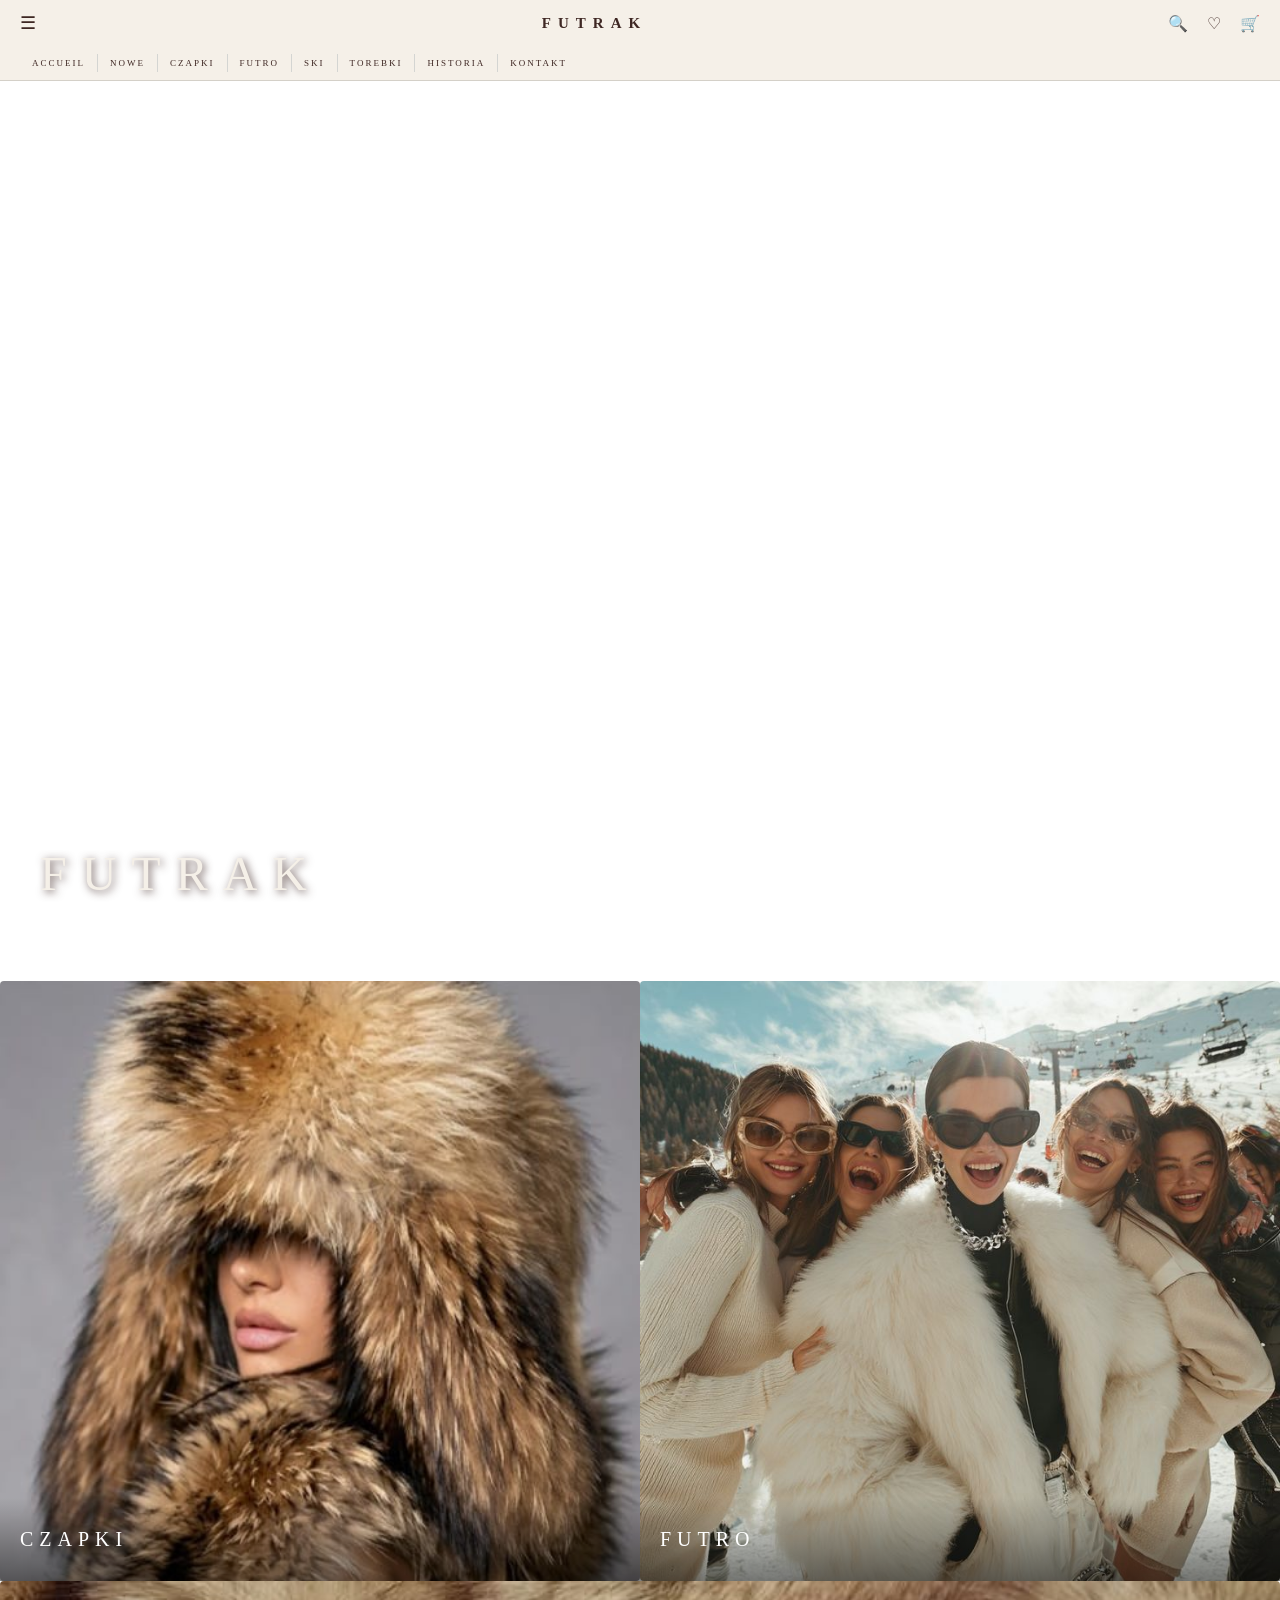
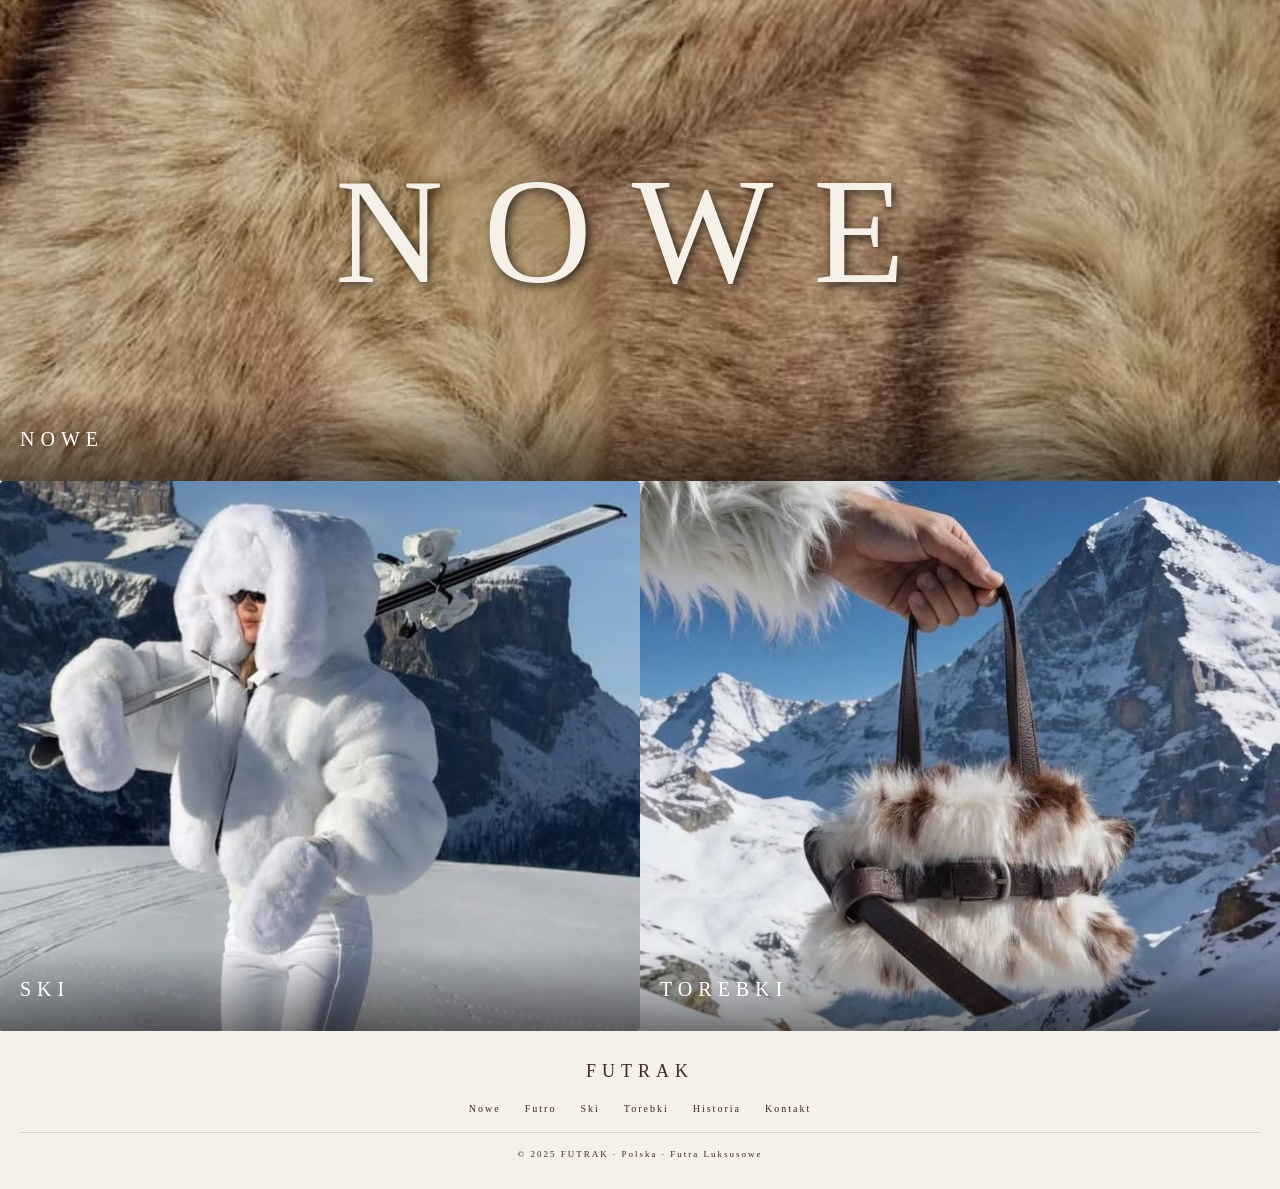
<file: index.html>
<!DOCTYPE html>
<html lang="pl">
<head>
  <meta charset="UTF-8">
  <meta name="viewport" content="width=device-width, initial-scale=1.0">
  <title>FUTRAK - Futra Luksusowe</title>
  <meta property="og:title" content="FUTRAK - Futra Luksusowe">
  <meta property="og:description" content="Sklep z luksusowymi futrami. Nowa kolekcja zima 2026/2027.">
  <meta property="og:image" content="11.jpeg">
  <meta property="og:url" content="https://20301050.github.io/futrak">
  <meta property="og:type" content="website">
  <link rel="stylesheet" href="style.css">
</head>
<body>
  <nav>
    <div class="nav-top">
      <span class="menu-icon">☰</span>
      <a href="index.html" class="nav-logo" style="text-decoration:none;color:#3E2723;">FUTRAK</a>
      <div>
        <span class="nav-icon">🔍</span>
        <span class="nav-icon">♡</span>
        <span class="nav-icon">🛒</span>
      </div>
    </div>
    <div class="nav-bottom">
      <a href="index.html">ACCUEIL</a>
      <a href="nowe.html">NOWE</a>
      <a href="czapki.html">CZAPKI</a>
      <a href="futro.html">FUTRO</a>
      <a href="ski.html">SKI</a>
      <a href="torebki.html">TOREBKI</a>
      <a href="historia.html">HISTORIA</a>
      <a href="kontakt.html">KONTAKT</a>
    </div>
  </nav>

  <section class="hero">
    <video autoplay muted loop playsinline>
      <source src="hero.mp4" type="video/mp4">
    </video>
    <div class="hero-logo">FUTRAK</div>
    <div class="hero-text">
      <p>NOWA KOLEKCJA ZIMA 2026/2027</p>
      <a href="czapki.html">ODKRYJ TERAZ →</a>
    </div>
  </section>

  <section class="grid-photos">
    <a href="czapki.html" class="photo-block">
      <img src="1.jpeg" alt="Czapki">
      <div class="ticker-wrap">
        <div class="ticker">
          <span>FUTRAK</span><span>✦</span>
          <span>FUTRAK</span><span>✦</span>
          <span>FUTRAK</span><span>✦</span>
          <span>FUTRAK</span><span>✦</span>
        </div>
      </div>
      <div class="photo-label">CZAPKI</div>
    </a>
    <a href="futro.html" class="photo-block">
      <img src="6.jpeg" alt="Futro">
      <div class="ticker-wrap">
        <div class="ticker">
          <span>FUTRAK</span><span>✦</span>
          <span>FUTRAK</span><span>✦</span>
          <span>FUTRAK</span><span>✦</span>
          <span>FUTRAK</span><span>✦</span>
        </div>
      </div>
      <div class="photo-label">FUTRO</div>
    </a>
    <a href="nowe.html" class="photo-block full-width wide">
      <img src="11.jpeg" alt="Nowe">
      <div class="big-label">NOWE</div>
      <div class="ticker-wrap">
        <div class="ticker">
          <span>FUTRAK</span><span>✦</span>
          <span>FUTRAK</span><span>✦</span>
          <span>FUTRAK</span><span>✦</span>
          <span>FUTRAK</span><span>✦</span>
        </div>
      </div>
      <div class="photo-label">NOWE</div>
    </a>
    <a href="ski.html" class="photo-block tall">
      <img src="13.jpeg" alt="Ski">
      <div class="ticker-wrap">
        <div class="ticker">
          <span>FUTRAK</span><span>✦</span>
          <span>FUTRAK</span><span>✦</span>
          <span>FUTRAK</span><span>✦</span>
          <span>FUTRAK</span><span>✦</span>
        </div>
      </div>
      <div class="photo-label">SKI</div>
    </a>
    <a href="torebki.html" class="photo-block tall">
      <img src="12.jpeg" alt="Torebki">
      <div class="ticker-wrap">
        <div class="ticker">
          <span>FUTRAK</span><span>✦</span>
          <span>FUTRAK</span><span>✦</span>
          <span>FUTRAK</span><span>✦</span>
          <span>FUTRAK</span><span>✦</span>
        </div>
      </div>
      <div class="photo-label">TOREBKI</div>
    </a>
  </section>

  <footer>
    <div class="footer-logo">FUTRAK</div>
    <div class="footer-links">
      <a href="nowe.html">Nowe</a>
      <a href="futro.html">Futro</a>
      <a href="ski.html">Ski</a>
      <a href="torebki.html">Torebki</a>
      <a href="historia.html">Historia</a>
      <a href="kontakt.html">Kontakt</a>
    </div>
    <div class="footer-line"></div>
    <div class="footer-copy">© 2025 FUTRAK · Polska · Futra Luksusowe</div>
  </footer>
</body>
</html>
</file>
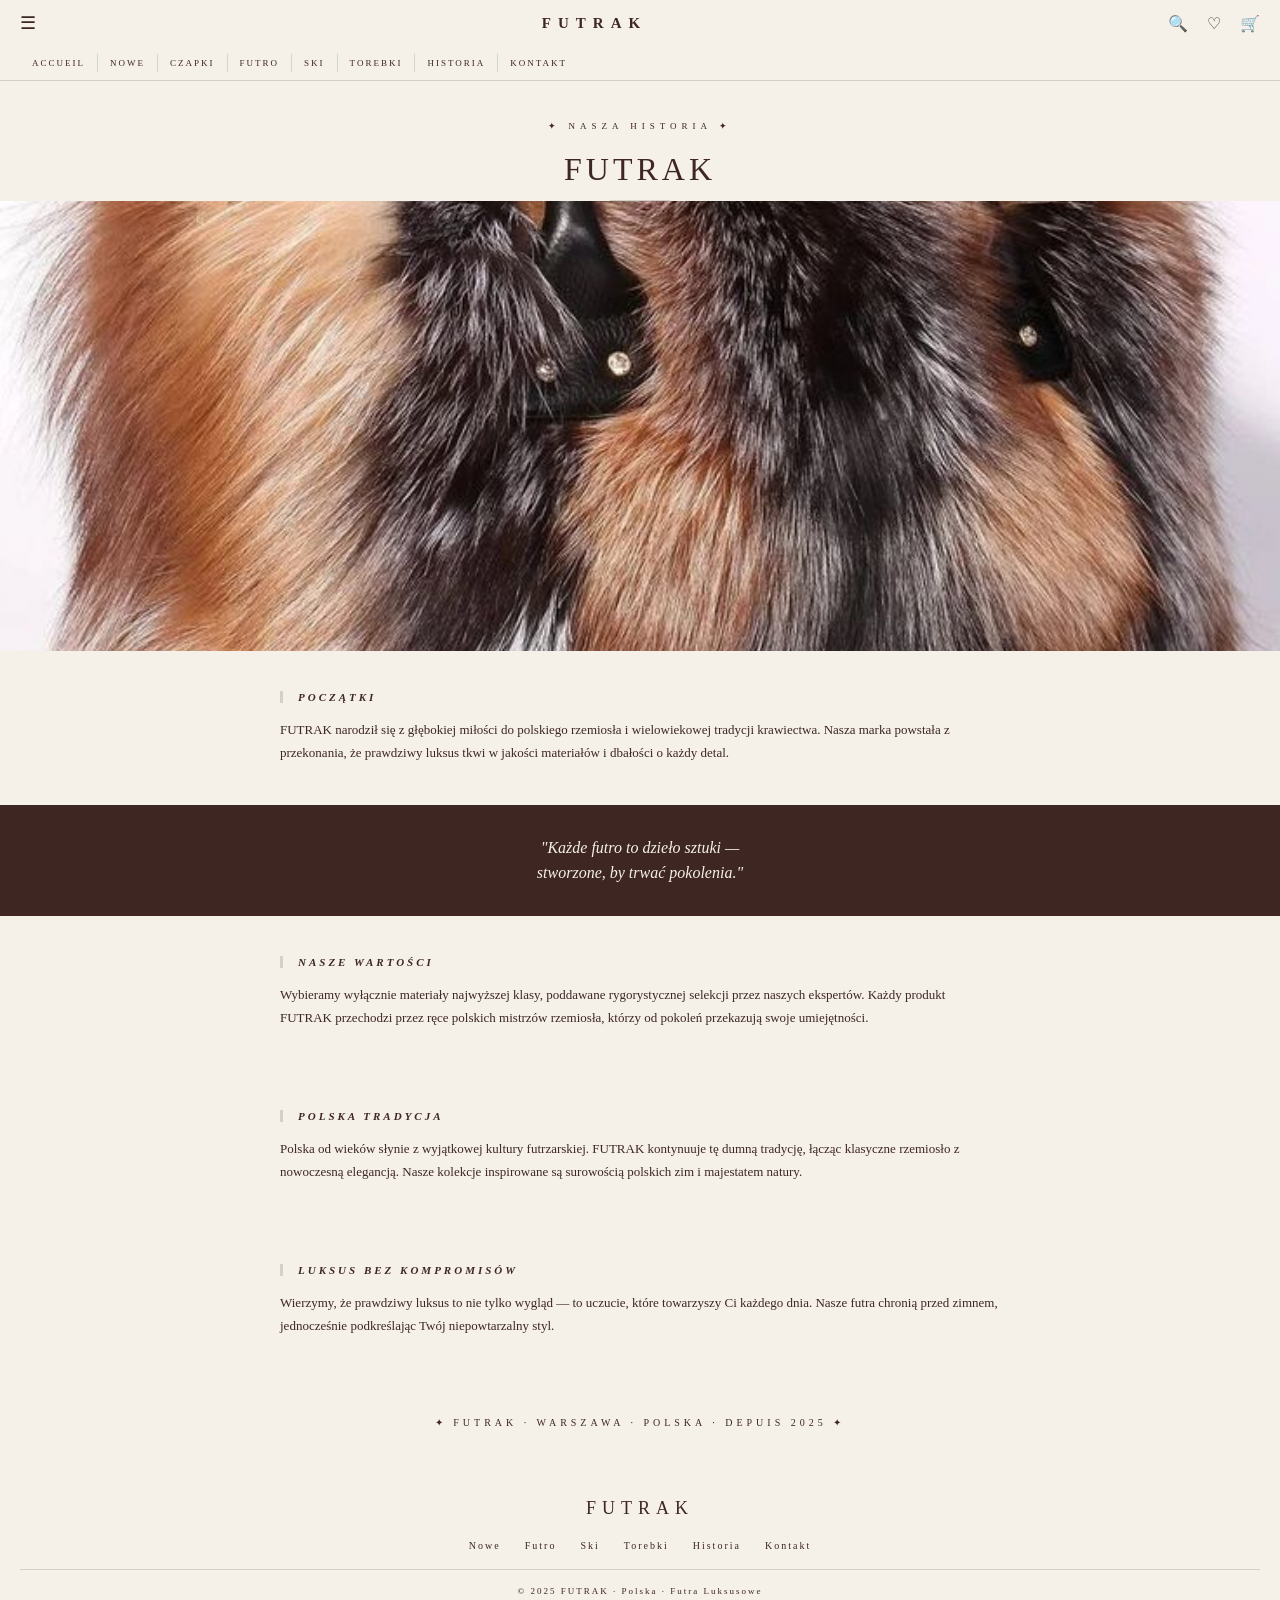
<file: historia.html>
<!DOCTYPE html>
<html lang="pl">
<head>
  <meta charset="UTF-8">
  <meta name="viewport" content="width=device-width, initial-scale=1.0">
  <title>FUTRAK - Historia</title>
  <link rel="stylesheet" href="style.css">
</head>
<body class="historia-page">
  <nav>
    <div class="nav-top">
      <span class="menu-icon">☰</span>
      <a href="index.html" class="nav-logo" style="text-decoration:none;color:#3E2723;">FUTRAK</a>
      <div>
        <span class="nav-icon">🔍</span>
        <span class="nav-icon">♡</span>
        <span class="nav-icon">🛒</span>
      </div>
    </div>
    <div class="nav-bottom">
      <a href="index.html">ACCUEIL</a>
      <a href="nowe.html">NOWE</a>
      <a href="czapki.html">CZAPKI</a>
      <a href="futro.html">FUTRO</a>
      <a href="ski.html">SKI</a>
      <a href="torebki.html">TOREBKI</a>
      <a href="historia.html">HISTORIA</a>
      <a href="kontakt.html">KONTAKT</a>
    </div>
  </nav>

  <div class="historia-tag">✦ NASZA HISTORIA ✦</div>
  <div class="historia-title">FUTRAK</div>
  <div class="historia-title-line"></div>

  <img src="27.jpeg" alt="Historia FUTRAK" class="historia-image" onerror="this.style.background='#b8d4e8'">

  <div class="historia-section">
    <h2>POCZĄTKI</h2>
    <p>FUTRAK narodził się z głębokiej miłości do polskiego rzemiosła i wielowiekowej tradycji krawiectwa. Nasza marka powstała z przekonania, że prawdziwy luksus tkwi w jakości materiałów i dbałości o każdy detal.</p>
  </div>

  <div class="historia-quote">
    <p>"Każde futro to dzieło sztuki —<br>stworzone, by trwać pokolenia."</p>
  </div>

  <div class="historia-section">
    <h2>NASZE WARTOŚCI</h2>
    <p>Wybieramy wyłącznie materiały najwyższej klasy, poddawane rygorystycznej selekcji przez naszych ekspertów. Każdy produkt FUTRAK przechodzi przez ręce polskich mistrzów rzemiosła, którzy od pokoleń przekazują swoje umiejętności.</p>
  </div>

  <div class="historia-section">
    <h2>POLSKA TRADYCJA</h2>
    <p>Polska od wieków słynie z wyjątkowej kultury futrzarskiej. FUTRAK kontynuuje tę dumną tradycję, łącząc klasyczne rzemiosło z nowoczesną elegancją. Nasze kolekcje inspirowane są surowością polskich zim i majestatem natury.</p>
  </div>

  <div class="historia-section">
    <h2>LUKSUS BEZ KOMPROMISÓW</h2>
    <p>Wierzymy, że prawdziwy luksus to nie tylko wygląd — to uczucie, które towarzyszy Ci każdego dnia. Nasze futra chronią przed zimnem, jednocześnie podkreślając Twój niepowtarzalny styl.</p>
  </div>

  <div class="historia-signature">✦ FUTRAK · WARSZAWA · POLSKA · DEPUIS 2025 ✦</div>

  <footer>
    <div class="footer-logo">FUTRAK</div>
    <div class="footer-links">
      <a href="nowe.html">Nowe</a>
      <a href="futro.html">Futro</a>
      <a href="ski.html">Ski</a>
      <a href="torebki.html">Torebki</a>
      <a href="historia.html">Historia</a>
      <a href="kontakt.html">Kontakt</a>
    </div>
    <div class="footer-line"></div>
    <div class="footer-copy">© 2025 FUTRAK · Polska · Futra Luksusowe</div>
  </footer>
</body>
</html>
</file>
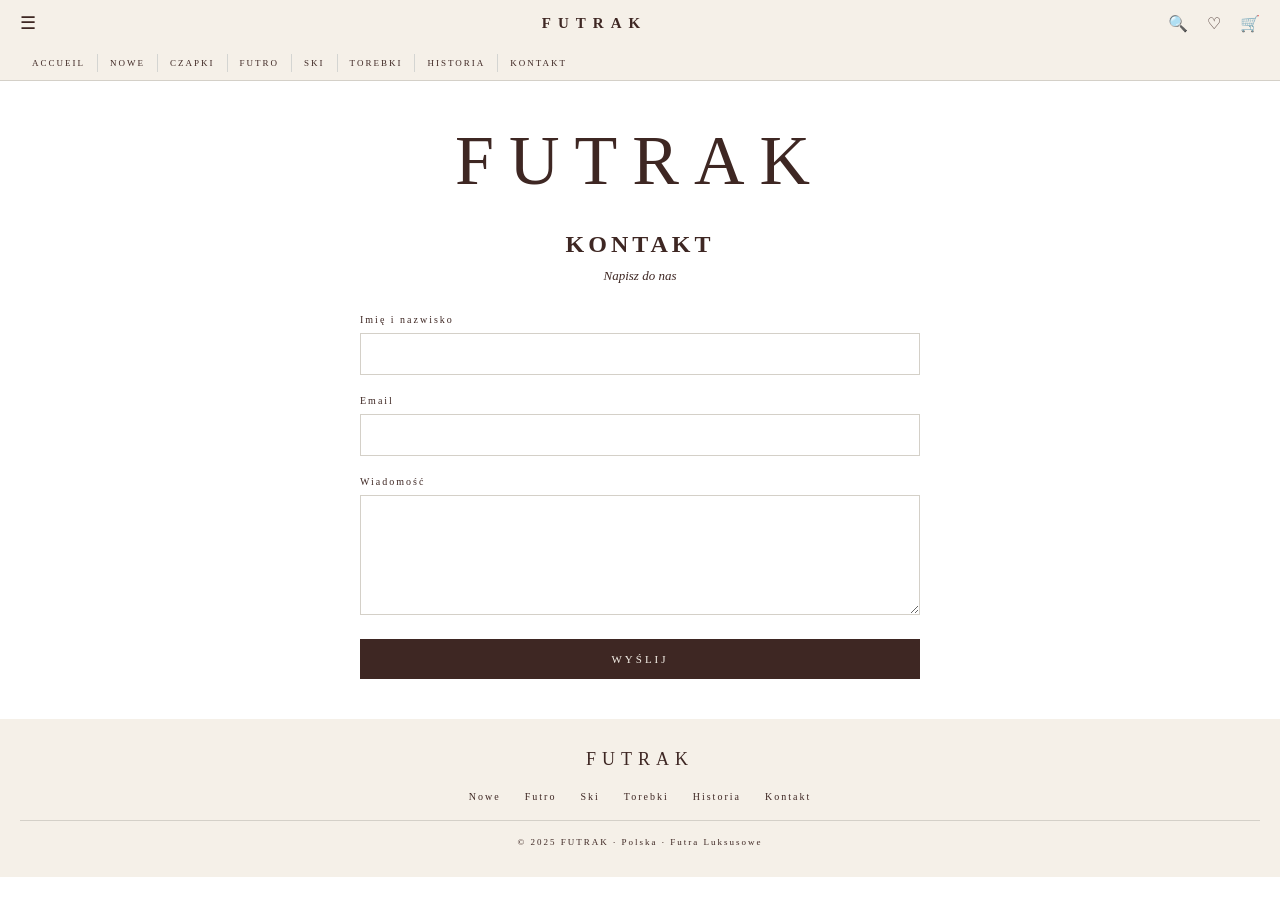
<file: kontakt.html>
<!DOCTYPE html>
<html lang="pl">
<head>
  <meta charset="UTF-8">
  <meta name="viewport" content="width=device-width, initial-scale=1.0">
  <title>FUTRAK - Kontakt</title>
  <link rel="stylesheet" href="style.css">
</head>
<body>
  <nav>
    <div class="nav-top">
      <span class="menu-icon">☰</span>
      <a href="index.html" class="nav-logo" style="text-decoration:none;color:#3E2723;">FUTRAK</a>
      <div>
        <span class="nav-icon">🔍</span>
        <span class="nav-icon">♡</span>
        <span class="nav-icon">🛒</span>
      </div>
    </div>
    <div class="nav-bottom">
      <a href="index.html">ACCUEIL</a>
      <a href="nowe.html">NOWE</a>
      <a href="czapki.html">CZAPKI</a>
      <a href="futro.html">FUTRO</a>
      <a href="ski.html">SKI</a>
      <a href="torebki.html">TOREBKI</a>
      <a href="historia.html">HISTORIA</a>
      <a href="kontakt.html">KONTAKT</a>
    </div>
  </nav>

  <div class="kontakt-page">
    <div class="page-logo">FUTRAK</div>
    <h1>KONTAKT</h1>
    <p class="kontakt-subtitle">Napisz do nas</p>

    <form class="kontakt-form" action="https://formspree.io/f/TONCODE" method="POST">
      <div class="form-group">
        <label for="name">Imię i nazwisko</label>
        <input type="text" id="name" name="name" required>
      </div>
      <div class="form-group">
        <label for="email">Email</label>
        <input type="email" id="email" name="email" required>
      </div>
      <div class="form-group">
        <label for="message">Wiadomość</label>
        <textarea id="message" name="message" rows="5" required></textarea>
      </div>
      <button type="submit" class="btn-submit">WYŚLIJ</button>
    </form>
  </div>

  <footer>
    <div class="footer-logo">FUTRAK</div>
    <div class="footer-links">
      <a href="nowe.html">Nowe</a>
      <a href="futro.html">Futro</a>
      <a href="ski.html">Ski</a>
      <a href="torebki.html">Torebki</a>
      <a href="historia.html">Historia</a>
      <a href="kontakt.html">Kontakt</a>
    </div>
    <div class="footer-line"></div>
    <div class="footer-copy">© 2025 FUTRAK · Polska · Futra Luksusowe</div>
  </footer>
</body>
</html>
</file>
<file: style.css>
* {
  margin: 0;
  padding: 0;
  box-sizing: border-box;
}

body {
  font-family: Georgia, serif;
  background: #ffffff;
  color: #3E2723;
}

.nav-top {
  background: #F5F0E8;
  padding: 12px 20px;
  display: flex;
  justify-content: space-between;
  align-items: center;
}

.nav-logo {
  font-family: Georgia, serif;
  font-size: 15px;
  letter-spacing: 7px;
  color: #3E2723;
  font-weight: bold;
}

.nav-icon {
  color: #3E2723;
  font-size: 16px;
  cursor: pointer;
  margin-left: 15px;
}

.nav-bottom {
  background: #F5F0E8;
  border-bottom: 1px solid #d4d0c8;
  padding: 8px 20px;
  display: flex;
  gap: 0;
  overflow-x: auto;
}

.nav-bottom a {
  color: #3E2723;
  font-size: 9px;
  letter-spacing: 2px;
  padding: 4px 12px;
  text-decoration: none;
  border-right: 0.5px solid rgba(26,58,90,0.15);
  white-space: nowrap;
}

.nav-bottom a:hover {
  color: #5D4037;
}

.nav-bottom a:last-child {
  border-right: none;
}

.hero {
  height: 100vh;
  position: relative;
  overflow: hidden;
}

.hero img,
.hero video {
  width: 100%;
  height: 100%;
  object-fit: cover;
}

.hero-logo {
  position: absolute;
  bottom: 80px;
  left: 40px;
  font-family: Georgia, serif;
  font-size: 48px;
  letter-spacing: 15px;
  color: #F5F0E8;
  text-shadow: 2px 2px 8px rgba(62,39,35,0.8);
  z-index: 5;
}

.hero-text {
  position: absolute;
  bottom: 40px;
  left: 40px;
}

.hero-text p {
  font-size: 10px;
  letter-spacing: 5px;
  color: #ffffff;
  margin-top: 8px;
}

.hero-text a {
  display: inline-block;
  margin-top: 12px;
  color: #ffffff;
  font-size: 10px;
  letter-spacing: 4px;
  text-decoration: none;
  border-bottom: 0.5px solid #ffffff;
  padding-bottom: 2px;
}

.grid-photos {
  display: grid;
  grid-template-columns: 1fr 1fr;
  gap: 0;
}

.grid-photos .full-width {
  grid-column: span 2;
}

.photo-block {
  position: relative;
  overflow: hidden;
  display: block;
  text-decoration: none;
  height: 600px;
}

.photo-block.tall {
  height: 550px;
}

.photo-block.wide {
  height: 500px;
}

.photo-block img {
  width: 100%;
  height: 100%;
  object-fit: cover;
  display: block;
  transition: transform 0.5s ease;
  background: #b8d4e8;
  border-radius: 4px;
}

.photo-block:hover img {
  transform: scale(1.04);
}

.photo-label {
  position: absolute;
  bottom: 0;
  left: 0;
  right: 0;
  padding: 30px 20px;
  background: linear-gradient(transparent, rgba(0,0,0,0.5));
  color: #ffffff;
  font-family: Georgia, serif;
  font-size: 20px;
  letter-spacing: 6px;
}

.page-header {
  text-align: center;
  padding: 40px 20px 30px;
}

.page-header h1 {
  font-family: Georgia, serif;
  font-size: 28px;
  color: #3E2723;
  letter-spacing: 6px;
}

.page-header .header-line {
  width: 80px;
  height: 1px;
  background: #d4d0c8;
  margin: 12px auto 0;
}

.products-grid {
  display: grid;
  grid-template-columns: repeat(2, 1fr);
  gap: 16px;
  padding: 40px 24px;
  max-width: 800px;
  margin: 0 auto;
}

.product-card img {
  width: 100%;
  height: 350px;
  object-fit: cover;
  background: #b8d4e8;
  border-radius: 8px;
}

.product-card .product-name {
  font-size: 13px;
  letter-spacing: 2px;
  color: #3E2723;
  margin-top: 10px;
}

.product-card .product-price {
  font-size: 12px;
  color: #3E2723;
  margin-top: 4px;
}

.product-card .btn-add {
  display: block;
  width: 100%;
  margin-top: 10px;
  padding: 10px;
  background: #3E2723;
  color: #F5F0E8;
  font-family: Georgia, serif;
  font-size: 10px;
  letter-spacing: 2px;
  border: none;
  cursor: pointer;
}

.product-card .btn-add:hover {
  background: #5D4037;
}

.product-card {
  cursor: pointer;
}

.lightbox {
  display: none;
  position: fixed;
  top: 0;
  left: 0;
  width: 100%;
  height: 100%;
  background: rgba(0,0,0,0.9);
  z-index: 1000;
  justify-content: center;
  align-items: center;
}

.lightbox.active {
  display: flex;
}

.lightbox img {
  max-width: 90%;
  max-height: 90%;
  object-fit: contain;
}

.lightbox-close {
  position: absolute;
  top: 20px;
  right: 30px;
  font-size: 40px;
  color: #F5F0E8;
  cursor: pointer;
}

.historia-page {
  background: #F5F0E8;
  min-height: 100vh;
}

.historia-tag {
  text-align: center;
  padding-top: 40px;
  font-size: 9px;
  color: #3E2723;
  letter-spacing: 5px;
}

.historia-title {
  text-align: center;
  padding-top: 20px;
  font-family: Georgia, serif;
  font-size: 32px;
  color: #3E2723;
  letter-spacing: 4px;
}

.historia-title-line {
  width: 60px;
  height: 1px;
  background: #d4d0c8;
  margin: 12px auto 0;
}

.historia-image {
  width: 100%;
  height: 450px;
  object-fit: cover;
  display: block;
}

.historia-section {
  padding: 40px;
  max-width: 800px;
  margin: 0 auto;
}

.historia-section h2 {
  font-size: 11px;
  color: #3E2723;
  letter-spacing: 3px;
  font-style: italic;
  margin-bottom: 15px;
  padding-left: 15px;
  border-left: 3px solid #d4d0c8;
}

.historia-section p {
  font-size: 13px;
  line-height: 1.8;
  color: #3E2723;
}

.historia-quote {
  background: #3E2723;
  padding: 30px;
  text-align: center;
  margin: 0;
}

.historia-quote p {
  font-family: Georgia, serif;
  font-style: italic;
  font-size: 16px;
  color: #F5F0E8;
  line-height: 1.6;
}

.historia-signature {
  text-align: center;
  padding: 40px 20px;
  font-size: 10px;
  color: #3E2723;
  letter-spacing: 4px;
}

.kontakt-page {
  padding: 40px 20px;
  max-width: 600px;
  margin: 0 auto;
}

.kontakt-page h1 {
  font-family: Georgia, serif;
  font-size: 24px;
  color: #3E2723;
  letter-spacing: 4px;
  text-align: center;
}

.kontakt-page .kontakt-subtitle {
  text-align: center;
  font-style: italic;
  color: #3E2723;
  margin-top: 10px;
  font-size: 13px;
}

.page-logo {
  font-family: Georgia, serif;
  font-size: 70px;
  letter-spacing: 15px;
  color: #3E2723;
  text-align: center;
  margin-bottom: 30px;
}

.kontakt-form {
  margin-top: 30px;
}

.form-group {
  margin-bottom: 20px;
}

.form-group label {
  display: block;
  font-size: 10px;
  letter-spacing: 2px;
  color: #3E2723;
  margin-bottom: 8px;
}

.form-group input,
.form-group textarea {
  width: 100%;
  padding: 12px;
  border: 1px solid #d4d0c8;
  font-family: Georgia, serif;
  font-size: 13px;
  color: #3E2723;
  background: #ffffff;
}

.form-group textarea {
  height: 120px;
  resize: vertical;
}

.form-group input:focus,
.form-group textarea:focus {
  outline: none;
  border-color: #d4d0c8;
}

.btn-submit {
  display: block;
  width: 100%;
  padding: 14px;
  background: #3E2723;
  color: #F5F0E8;
  font-family: Georgia, serif;
  font-size: 11px;
  letter-spacing: 3px;
  border: none;
  cursor: pointer;
  margin-top: 20px;
}

.btn-submit:hover {
  background: #5D4037;
}

footer {
  background: #F5F0E8;
  padding: 30px 20px;
  text-align: center;
}

footer .footer-logo {
  font-family: Georgia, serif;
  font-size: 18px;
  letter-spacing: 6px;
  color: #3E2723;
  margin-bottom: 16px;
}

footer .footer-links {
  margin: 16px 0;
}

footer .footer-links a {
  color: #3E2723;
  font-size: 10px;
  letter-spacing: 2px;
  text-decoration: none;
  margin: 0 10px;
}

footer .footer-links a:hover {
  color: #5D4037;
}

footer .footer-line {
  width: 100%;
  height: 1px;
  background: #d4d0c8;
  margin: 16px 0;
}

footer .footer-copy {
  font-size: 9px;
  color: #3E2723;
  letter-spacing: 2px;
}

.menu-icon {
  color: #3E2723;
  font-size: 18px;
  cursor: pointer;
}

.big-label {
  position: absolute;
  top: 50%;
  left: 50%;
  transform: translate(-50%, -50%);
  font-family: Georgia, serif;
  font-size: 150px;
  letter-spacing: 40px;
  color: #F5F0E8;
  text-shadow: 3px 3px 10px rgba(0,0,0,0.7);
  z-index: 10;
}

.ticker-wrap {
  position: absolute;
  bottom: 50px;
  left: 0;
  width: 100%;
  overflow: hidden;
  background: rgba(0,0,0,0.2);
  padding: 14px 0;
  z-index: 10;
  opacity: 0;
  transition: opacity 0.3s ease;
}

.photo-block:hover .ticker-wrap {
  opacity: 1;
}

.ticker {
  display: flex;
  white-space: nowrap;
  animation: ticker 6s linear infinite;
}

.ticker span {
  font-family: Georgia, serif;
  font-size: 2.8rem;
  color: #FFFFFF;
  letter-spacing: 16px;
  padding: 0 50px;
  text-transform: uppercase;
  font-weight: 300;
  text-shadow: 1px 1px 6px rgba(0,0,0,0.5);
}

@keyframes ticker {
  0% { transform: translateX(0); }
  100% { transform: translateX(-50%); }
}
</file>
